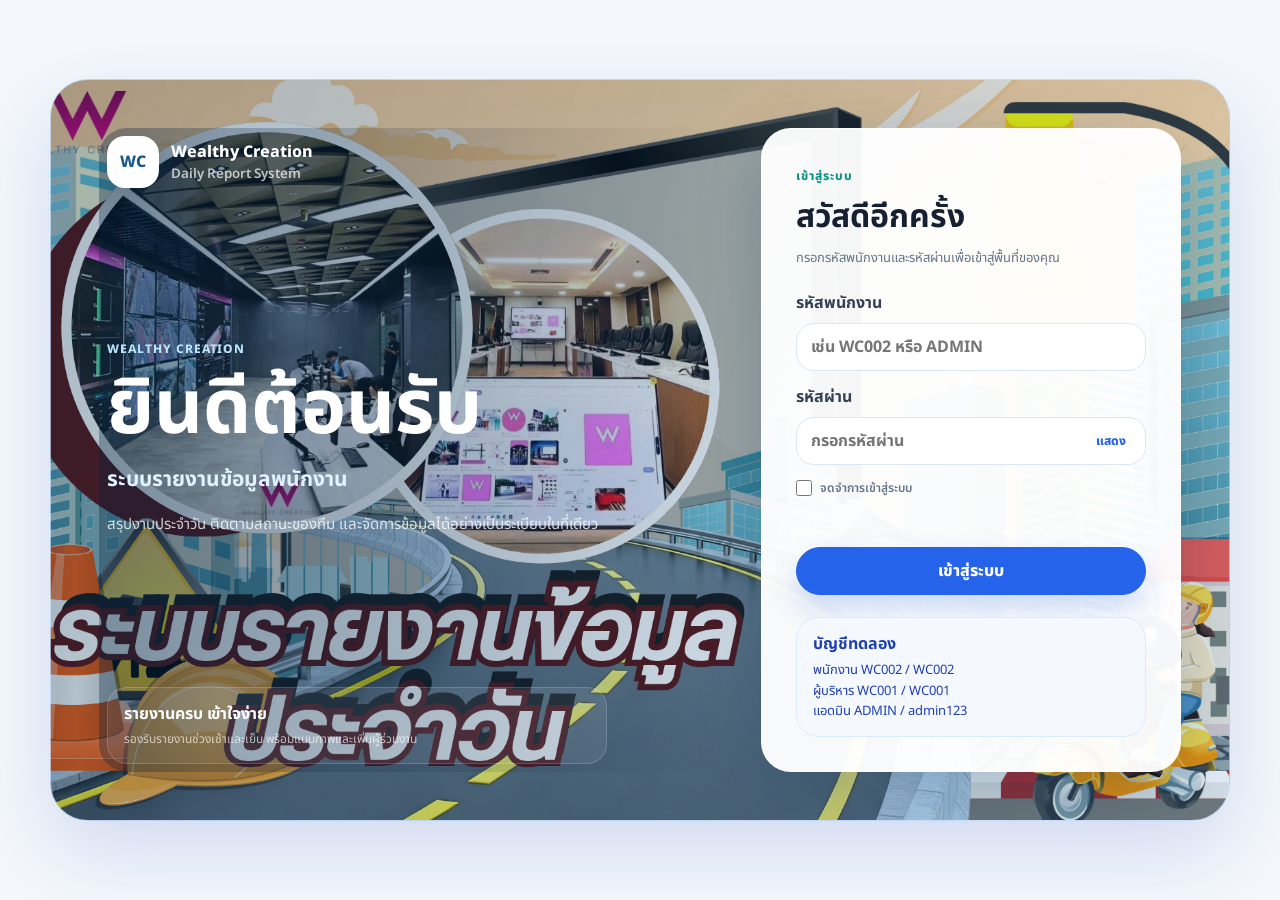
<file: index.html>
<!DOCTYPE html>
<html lang="th">
<head>
  <meta charset="UTF-8">
  <meta name="viewport" content="width=device-width, initial-scale=1.0">
  <title>เข้าสู่ระบบ | Wealthy Creation</title>
  <link rel="preconnect" href="https://fonts.googleapis.com">
  <link rel="preconnect" href="https://fonts.gstatic.com" crossorigin>
  <link href="https://fonts.googleapis.com/css2?family=Noto+Sans+Thai:wght@400;500;600;700;800&display=swap" rel="stylesheet">
  <link rel="stylesheet" href="assets/css/app.css?v=login-image-frame-5">
</head>
<body class="login-page">
  <main class="login-layout">
    <section class="login-welcome">
      <div class="brand login-brand">
        <span class="brand-mark">WC</span>
        <div><strong>Wealthy Creation</strong><small>Daily Report System</small></div>
      </div>
      <div class="welcome-copy">
        <span class="cover-label">WEALTHY CREATION</span>
        <h1>ยินดีต้อนรับ</h1>
        <h2>ระบบรายงานข้อมูลพนักงาน</h2>
        <p>สรุปงานประจำวัน ติดตามสถานะของทีม และจัดการข้อมูลได้อย่างเป็นระเบียบในที่เดียว</p>
      </div>
      <div class="welcome-note">
        <strong>รายงานครบ เข้าใจง่าย</strong>
        <span>รองรับรายงานช่วงเช้าและเย็น พร้อมแนบภาพและเพิ่มผู้ร่วมงาน</span>
      </div>
    </section>

    <section class="login-form-card">
      <div class="login-copy">
        <span class="eyebrow">เข้าสู่ระบบ</span>
        <h2>สวัสดีอีกครั้ง</h2>
        <p>กรอกรหัสพนักงานและรหัสผ่านเพื่อเข้าสู่พื้นที่ของคุณ</p>
      </div>

      <form id="loginForm" class="form-stack">
        <label>รหัสพนักงาน<input id="employeeCode" autocomplete="username" placeholder="เช่น WC002 หรือ ADMIN" required></label>
        <label>รหัสผ่าน
          <span class="password-field">
            <input id="password" type="password" autocomplete="current-password" placeholder="กรอกรหัสผ่าน" required>
            <button id="togglePassword" type="button">แสดง</button>
          </span>
        </label>
        <label class="remember-row"><input id="rememberMe" type="checkbox"> <span>จดจำการเข้าสู่ระบบ</span></label>
        <p id="loginError" class="form-error" aria-live="polite"></p>
        <button class="btn primary wide login-submit" type="submit">เข้าสู่ระบบ</button>
      </form>

      <div class="soft-alert">
        <strong>บัญชีทดลอง</strong>
        <span>พนักงาน WC002 / WC002<br>ผู้บริหาร WC001 / WC001<br>แอดมิน ADMIN / admin123</span>
      </div>
    </section>
  </main>
  <script src="assets/js/store.js"></script>
  <script src="assets/js/auth.js"></script>
</body>
</html>
</file>
<file: assets/css/app.css>
:root {
  --bg: #f6fbff;
  --panel: rgba(255, 255, 255, 0.9);
  --ink: #172033;
  --muted: #64748b;
  --line: #dbe7f3;
  --blue: #2563eb;
  --blue-dark: #1d4ed8;
  --green: #059669;
  --red: #e11d48;
  --amber: #d97706;
  --teal: #0d9488;
  --shadow: 0 20px 50px rgba(30, 41, 59, 0.08);
  --shadow-sm: 0 8px 24px rgba(30, 41, 59, 0.06);
  --radius: 24px;
}

* { box-sizing: border-box; }

body {
  margin: 0;
  min-height: 100vh;
  font-family: "Noto Sans Thai", Tahoma, Arial, sans-serif;
  color: var(--ink);
  background:
    radial-gradient(circle at top left, rgba(125, 211, 252, 0.2), transparent 28%),
    radial-gradient(circle at bottom right, rgba(167, 243, 208, 0.24), transparent 28%),
    linear-gradient(180deg, #fbfdff 0%, #eff8ff 100%);
}

button, input, select, textarea { font: inherit; }
button { cursor: pointer; border: 0; }
a { color: inherit; text-decoration: none; }

.hidden { display: none !important; }
.muted { color: var(--muted); font-size: 13px; line-height: 1.6; }

.login-layout {
  min-height: 100vh;
  display: grid;
  grid-template-columns: minmax(320px, 480px) minmax(0, 1fr);
}

.login-card {
  display: grid;
  align-content: center;
  gap: 24px;
  padding: 48px;
  background: rgba(255, 255, 255, 0.92);
  box-shadow: 24px 0 70px rgba(15, 23, 42, 0.06);
}

.brand {
  display: flex;
  align-items: center;
  gap: 12px;
}

.brand strong { display: block; font-weight: 800; }
.brand small { display: block; color: var(--muted); font-weight: 600; }

.brand-mark {
  width: 52px;
  height: 52px;
  display: grid;
  place-items: center;
  border-radius: 18px;
  color: #fff;
  background: linear-gradient(135deg, var(--blue), var(--teal));
  box-shadow: 0 14px 28px rgba(37, 99, 235, 0.22);
  font-weight: 800;
}

.login-copy h1, .login-cover h2 {
  margin: 8px 0 10px;
  line-height: 1.12;
  letter-spacing: 0;
}

.login-copy h1 { font-size: 34px; }
.login-copy p, .login-cover p { margin: 0; color: var(--muted); line-height: 1.7; }
.eyebrow, .cover-label {
  color: var(--teal);
  font-size: 12px;
  font-weight: 800;
  letter-spacing: 0.08em;
}

.login-cover {
  display: grid;
  align-content: end;
  padding: 56px;
  color: #fff;
  background:
    linear-gradient(135deg, rgba(15, 23, 42, 0.74), rgba(13, 148, 136, 0.64)),
    url("https://images.unsplash.com/photo-1556761175-b413da4baf72?auto=format&fit=crop&w=1600&q=80") center/cover;
}

.login-cover h2 { max-width: 720px; font-size: clamp(38px, 6vw, 76px); }
.login-cover p { max-width: 620px; color: rgba(255, 255, 255, 0.86); font-size: 18px; }
.cover-label { color: rgba(255, 255, 255, 0.74); }

.form-stack { display: grid; gap: 14px; }
.form-stack label, .field { display: grid; gap: 8px; color: #334155; font-weight: 700; }

input, select, textarea {
  width: 100%;
  min-height: 46px;
  padding: 11px 14px;
  border: 1px solid var(--line);
  border-radius: 18px;
  outline: none;
  background: #fff;
  color: var(--ink);
  box-shadow: var(--shadow-sm);
}

textarea { min-height: 140px; resize: vertical; }
input:focus, select:focus, textarea:focus { border-color: var(--blue); box-shadow: 0 0 0 4px rgba(37, 99, 235, 0.14); }
input[readonly] { background: #f8fafc; color: var(--muted); }

.form-error { min-height: 22px; margin: 0; color: var(--red); font-weight: 800; }

.btn {
  display: inline-flex;
  align-items: center;
  justify-content: center;
  gap: 8px;
  min-height: 42px;
  padding: 10px 16px;
  border-radius: 999px;
  color: #334155;
  background: #fff;
  border: 1px solid var(--line);
  box-shadow: var(--shadow-sm);
  font-weight: 800;
  transition: transform 0.16s ease, box-shadow 0.16s ease, background 0.16s ease;
}

.btn:hover { transform: translateY(-1px); box-shadow: 0 14px 30px rgba(30, 41, 59, 0.1); }
.btn.primary { color: #fff; background: var(--blue); border-color: var(--blue); }
.btn.primary:hover { background: var(--blue-dark); }
.btn.success { color: #fff; background: var(--green); border-color: var(--green); }
.btn.danger { color: #fff; background: var(--red); border-color: var(--red); }
.btn.wide { width: 100%; }

.soft-alert {
  display: grid;
  gap: 4px;
  padding: 14px 16px;
  border: 1px solid #bfdbfe;
  border-radius: 22px;
  background: #eff6ff;
  color: #1e40af;
}
.soft-alert span { font-size: 13px; line-height: 1.6; }

.shell {
  min-height: 100vh;
  display: grid;
  grid-template-columns: 280px minmax(0, 1fr);
}

.sidebar {
  position: sticky;
  top: 0;
  height: 100vh;
  display: grid;
  grid-template-rows: auto 1fr auto;
  gap: 22px;
  padding: 22px;
  color: #fff;
  background: linear-gradient(180deg, #0f172a, #172033 56%, #10324b);
}

.nav { display: grid; align-content: start; gap: 8px; }
.nav button {
  min-height: 44px;
  padding: 10px 13px;
  border-radius: 17px;
  color: #cbd5e1;
  background: transparent;
  text-align: left;
  font-weight: 800;
}
.nav button.active, .nav button:hover { color: #fff; background: rgba(255, 255, 255, 0.1); }

.user-chip {
  display: grid;
  grid-template-columns: 44px minmax(0, 1fr);
  gap: 10px;
  align-items: center;
  padding: 14px;
  border-radius: 22px;
  background: rgba(255, 255, 255, 0.07);
}

.avatar {
  width: 44px;
  height: 44px;
  display: grid;
  place-items: center;
  border-radius: 50%;
  overflow: hidden;
  background: #dbeafe;
  color: #1e3a8a;
  font-weight: 800;
}
.avatar.large { width: 96px; height: 96px; font-size: 30px; }
.avatar img { width: 100%; height: 100%; object-fit: cover; }

.content { min-width: 0; padding: 28px; }
.topbar {
  position: sticky;
  top: 0;
  z-index: 5;
  display: flex;
  align-items: center;
  justify-content: space-between;
  gap: 16px;
  margin: -28px -28px 24px;
  padding: 22px 28px;
  border-bottom: 1px solid rgba(219, 231, 243, 0.72);
  background: rgba(246, 251, 255, 0.78);
  backdrop-filter: blur(14px);
}

.topbar h1 { margin: 0; font-size: 30px; line-height: 1.2; }
.topbar p { margin: 6px 0 0; color: var(--muted); }

.grid { display: grid; gap: 18px; }
.grid.two { grid-template-columns: repeat(2, minmax(0, 1fr)); }
.grid.three { grid-template-columns: repeat(3, minmax(0, 1fr)); }

.panel, .stat, .card {
  border: 1px solid rgba(219, 231, 243, 0.92);
  border-radius: var(--radius);
  background: var(--panel);
  box-shadow: var(--shadow);
}
.panel { padding: 22px; }
.stat { min-height: 122px; padding: 20px; display: grid; gap: 8px; }
.stat span { color: var(--muted); font-size: 13px; font-weight: 800; }
.stat strong { font-size: 30px; line-height: 1; }
.card { padding: 16px; }

.section-head {
  display: flex;
  align-items: center;
  justify-content: space-between;
  gap: 12px;
  margin-bottom: 16px;
  padding-bottom: 12px;
  border-bottom: 1px solid rgba(219, 231, 243, 0.72);
}
.section-head h2 { margin: 0; font-size: 20px; }

.badge {
  display: inline-flex;
  align-items: center;
  width: fit-content;
  min-height: 28px;
  padding: 4px 10px;
  border-radius: 999px;
  font-size: 12px;
  font-weight: 800;
}
.badge.green { color: #166534; background: #dcfce7; }
.badge.red { color: #be123c; background: #ffe4e6; }
.badge.amber { color: #92400e; background: #fef3c7; }
.badge.teal { color: #0f766e; background: #ccfbf1; }

.table-wrap { overflow-x: auto; border-radius: 22px; border: 1px solid var(--line); background: #fff; }
table { width: 100%; border-collapse: collapse; }
th, td { padding: 12px 10px; border-bottom: 1px solid var(--line); text-align: left; vertical-align: middle; }
th { color: #475569; background: #f8fafc; font-size: 13px; font-weight: 800; white-space: nowrap; }
tbody tr:hover { background: #f8fafc; }

.actions, .pill-list, .image-list { display: flex; flex-wrap: wrap; gap: 8px; }
.pill { display: inline-flex; align-items: center; gap: 6px; padding: 6px 10px; border-radius: 999px; background: #f8fbff; border: 1px solid #cfe0f2; color: #334155; font-size: 13px; font-weight: 700; }
.preview-img { width: 96px; height: 76px; object-fit: cover; border-radius: 18px; border: 1px solid var(--line); background: #eef6ff; }
.empty { padding: 28px; border: 1px dashed #cfe0f2; border-radius: 24px; background: #f8fbff; text-align: center; color: var(--muted); font-weight: 700; }

.modal-backdrop {
  position: fixed;
  inset: 0;
  z-index: 30;
  display: grid;
  place-items: center;
  padding: 18px;
  background: rgba(15, 23, 42, 0.52);
  backdrop-filter: blur(4px);
}
.modal { width: min(740px, 100%); max-height: 90vh; overflow: auto; padding: 22px; border-radius: 26px; background: #fff; box-shadow: 0 30px 90px rgba(15, 23, 42, 0.26); }
.modal header { display: flex; align-items: center; justify-content: space-between; gap: 12px; margin-bottom: 14px; }
.modal h2 { margin: 0; }

.toast-root { position: fixed; right: 22px; bottom: 22px; z-index: 50; display: grid; gap: 10px; width: min(360px, calc(100vw - 32px)); }
.toast { padding: 14px 16px; border-radius: 22px; background: #fff; border: 1px solid var(--line); box-shadow: 0 18px 42px rgba(15, 23, 42, 0.16); }
.toast strong { display: block; }
.toast span { display: block; margin-top: 2px; color: var(--muted); font-size: 13px; }

@media (max-width: 920px) {
  .login-layout, .shell, .grid.two, .grid.three { grid-template-columns: 1fr; }
  .login-cover { min-height: 320px; order: -1; }
  .sidebar { position: static; height: auto; }
  .nav { grid-template-columns: repeat(2, minmax(0, 1fr)); }
  .topbar { position: static; margin: -18px -18px 18px; padding: 18px; }
  .content { padding: 18px; }
}

@media (max-width: 560px) {
  .login-card, .login-cover { padding: 24px; }
  .topbar, .section-head { align-items: stretch; flex-direction: column; }
  .actions .btn, .btn.wide-sm { width: 100%; }
  .nav { grid-template-columns: 1fr; }
}

/* Login page */
.login-page {
  display: grid;
  place-items: center;
  padding: 32px;
  background: #f4f8fc;
}

.login-page .login-layout {
  position: relative;
  width: min(1180px, 100%);
  min-height: min(720px, calc(100vh - 64px));
  display: grid;
  grid-template-columns: minmax(0, 1fr) 420px;
  gap: 30px;
  align-items: center;
  overflow: hidden;
  padding: 48px;
  border: 1px solid rgba(191, 219, 254, 0.72);
  border-radius: 38px;
  background:
    linear-gradient(110deg, rgba(7, 49, 86, 0.34), rgba(20, 116, 186, 0.12)),
    url("../images/login-bg.jpg.png") 32% center/cover no-repeat;
  box-shadow: 0 30px 80px rgba(30, 64, 175, 0.16);
}

.login-page .login-layout::before,
.login-page .login-layout::after {
  display: none;
}

.login-page .login-layout::before {
  width: 520px;
  height: 270px;
  left: -170px;
  bottom: -130px;
  transform: rotate(18deg);
  background: rgba(255, 255, 255, 0.06);
}

.login-page .login-layout::after {
  width: 460px;
  height: 210px;
  right: -150px;
  top: -110px;
  transform: rotate(-14deg);
  background: rgba(8, 47, 73, 0.1);
}

.login-welcome {
  position: relative;
  z-index: 1;
  min-width: 0;
  align-self: stretch;
  display: grid;
  align-content: space-between;
  padding: 8px 20px 8px 8px;
  color: #fff;
  overflow: hidden;
  border-radius: 28px;
  background: transparent;
  box-shadow: none;
}

.login-welcome::before {
  content: "";
  position: absolute;
  inset: 0;
  background: linear-gradient(90deg, rgba(4, 34, 61, 0.32), rgba(4, 34, 61, 0.08) 72%, transparent);
  pointer-events: none;
}

.login-welcome > * {
  position: relative;
  z-index: 1;
}

.login-brand .brand-mark {
  color: #14588e;
  background: #fff;
  box-shadow: 0 12px 30px rgba(8, 47, 73, 0.18);
}

.login-brand small {
  color: rgba(255, 255, 255, 0.7);
}

.welcome-copy {
  max-width: 570px;
  padding: 48px 0;
}

.welcome-copy .cover-label {
  color: #bae6fd;
}

.welcome-copy h1 {
  margin: 10px 0 0;
  font-size: clamp(48px, 6vw, 76px);
  line-height: 1.05;
  letter-spacing: 0;
}

.welcome-copy h2 {
  margin: 14px 0 16px;
  color: #e0f2fe;
  font-size: 21px;
  letter-spacing: 0;
}

.welcome-copy p {
  max-width: 530px;
  margin: 0;
  color: rgba(255, 255, 255, 0.78);
  font-size: 15px;
  line-height: 1.9;
}

.welcome-note {
  display: grid;
  gap: 4px;
  max-width: 500px;
  padding: 14px 16px;
  border: 1px solid rgba(255, 255, 255, 0.16);
  border-radius: 20px;
  background: rgba(255, 255, 255, 0.08);
}

.welcome-note span {
  color: rgba(255, 255, 255, 0.68);
  font-size: 12px;
  line-height: 1.6;
}

.login-form-card {
  position: relative;
  z-index: 2;
  display: grid;
  gap: 22px;
  padding: 34px;
  border: 1px solid rgba(255, 255, 255, 0.82);
  border-radius: 30px;
  background: rgba(255, 255, 255, 0.96);
  box-shadow: 0 24px 64px rgba(8, 47, 73, 0.22);
}

.login-form-card .login-copy h2 {
  margin: 6px 0;
  font-size: 32px;
}

.login-form-card .login-copy p {
  font-size: 13px;
}

.login-form-card input {
  box-shadow: none;
}

.password-field {
  position: relative;
  display: block;
}

.password-field input {
  padding-right: 72px;
}

.password-field button {
  position: absolute;
  top: 50%;
  right: 12px;
  transform: translateY(-50%);
  padding: 5px 8px;
  border-radius: 10px;
  color: #2563eb;
  background: transparent;
  font-size: 12px;
  font-weight: 800;
}

.remember-row {
  display: flex !important;
  align-items: center;
  gap: 8px !important;
  width: fit-content;
  color: var(--muted) !important;
  font-size: 12px;
  font-weight: 600 !important;
  cursor: pointer;
}

.remember-row input {
  width: 16px;
  min-height: 16px;
  height: 16px;
  margin: 0;
  padding: 0;
  border-radius: 5px;
  box-shadow: none;
}

.login-submit {
  min-height: 48px;
  box-shadow: 0 14px 28px rgba(37, 99, 235, 0.22);
}

.login-form-card .soft-alert {
  border-color: #dbeafe;
  background: #f5f9ff;
}

@media (max-width: 1024px) {
  .login-page {
    padding: 20px;
  }

  .login-page .login-layout {
    grid-template-columns: minmax(0, 1fr) 390px;
    min-height: calc(100vh - 40px);
    padding: 34px;
  }
}

@media (max-width: 820px) {
  .login-page {
    display: block;
    padding: 0;
    background: #f4f8fc;
  }

  .login-page .login-layout {
    width: 100%;
    min-height: 100vh;
    grid-template-columns: 1fr;
    gap: 24px;
    padding: 28px;
    border: 0;
    border-radius: 0;
    box-shadow: none;
  }

  .login-welcome {
    min-height: auto;
    gap: 26px;
    padding: 0;
  }

  .welcome-copy {
    padding: 12px 0 0;
  }

  .welcome-copy h1 {
    font-size: 44px;
  }

  .welcome-note {
    display: none;
  }

  .login-form-card {
    width: min(480px, 100%);
    justify-self: center;
    padding: 28px;
  }
}

@media (max-width: 480px) {
  .login-page .login-layout {
    padding: 20px;
  }

  .welcome-copy h1 {
    font-size: 38px;
  }

  .welcome-copy h2 {
    font-size: 17px;
  }

  .welcome-copy p {
    font-size: 13px;
  }

  .login-form-card {
    padding: 24px;
    border-radius: 26px;
  }
}

/* Internal application header and dropdown navigation */
.top-shell {
  display: block;
}

.app-header {
  position: sticky;
  top: 0;
  z-index: 20;
  background: rgba(255, 255, 255, 0.96);
  border-bottom: 1px solid var(--line);
  box-shadow: 0 8px 28px rgba(30, 41, 59, 0.08);
  backdrop-filter: blur(16px);
}

.header-main {
  width: min(1380px, 100%);
  min-height: 78px;
  margin: 0 auto;
  padding: 12px 28px;
  display: flex;
  align-items: center;
  justify-content: space-between;
  gap: 24px;
}

.header-main .brand-mark {
  width: 48px;
  height: 48px;
  border-radius: 16px;
}

.header-user {
  display: flex;
  align-items: center;
  gap: 11px;
}

.header-user-copy {
  display: grid;
  gap: 1px;
}

.header-user-copy strong {
  color: #172033;
  font-size: 13px;
}

.header-user-copy span {
  color: var(--muted);
  font-size: 11px;
}

.header-profile,
.header-logout {
  min-height: 38px;
  margin-left: 8px;
  padding: 8px 14px;
  border-radius: 999px;
  color: #1d4ed8;
  background: #eff6ff;
  border: 1px solid #bfdbfe;
  font-size: 12px;
  font-weight: 800;
}

.header-profile:hover,
.header-logout:hover {
  color: #fff;
  background: #2563eb;
}

.header-profile {
  color: #0f766e;
  background: #ecfdf5;
  border-color: #a7f3d0;
}

.top-nav {
  min-height: 48px;
  display: flex;
  align-items: stretch;
  gap: 2px;
  padding: 0 max(20px, calc((100vw - 1380px) / 2 + 28px));
  color: #fff;
  background: linear-gradient(90deg, #123b62, #164b76);
}

.nav-menu {
  position: relative;
  display: flex;
}

.nav-home,
.nav-trigger {
  min-width: 132px;
  padding: 11px 17px;
  border-bottom: 3px solid transparent;
  color: rgba(255, 255, 255, 0.82);
  background: transparent;
  font-size: 13px;
  font-weight: 700;
  white-space: nowrap;
}

.nav-trigger::after {
  content: "⌄";
  display: inline-block;
  margin-left: 8px;
  color: #93c5fd;
}

.nav-home:hover,
.nav-trigger:hover,
.nav-home.active,
.nav-trigger.active,
.nav-menu:focus-within .nav-trigger {
  color: #fff;
  border-bottom-color: #38bdf8;
  background: rgba(255, 255, 255, 0.08);
}

.nav-dropdown {
  position: absolute;
  top: calc(100% + 7px);
  left: 0;
  z-index: 30;
  width: 310px;
  display: grid;
  gap: 4px;
  padding: 8px;
  border: 1px solid #dbe7f3;
  border-radius: 18px;
  background: #fff;
  box-shadow: 0 24px 54px rgba(15, 23, 42, 0.18);
  opacity: 0;
  visibility: hidden;
  transform: translateY(-6px);
  transition: opacity 0.16s ease, visibility 0.16s ease, transform 0.16s ease;
}

.nav-menu:hover .nav-dropdown,
.nav-menu:focus-within .nav-dropdown {
  opacity: 1;
  visibility: visible;
  transform: translateY(0);
}

.nav-dropdown button {
  display: grid;
  gap: 2px;
  padding: 11px 12px;
  border-radius: 13px;
  color: #334155;
  background: transparent;
  text-align: left;
}

.nav-dropdown button:hover {
  color: #0f4c81;
  background: #eff7ff;
}

.nav-dropdown strong {
  font-size: 13px;
}

.nav-dropdown span {
  color: #7c8da3;
  font-size: 11px;
}

.top-shell .content {
  width: min(1380px, 100%);
  margin: 0 auto;
  padding: 28px;
}

.top-shell .topbar {
  position: static;
  margin: 0 0 22px;
  padding: 0;
  border: 0;
  background: transparent;
  backdrop-filter: none;
}

.page-eyebrow {
  display: inline-flex;
  margin-bottom: 5px;
  color: #0d9488;
  font-size: 11px;
  font-weight: 800;
}

.anchor-panel {
  scroll-margin-top: 155px;
}

.profile-page-wrap {
  width: min(720px, 100%);
}

@media (max-width: 820px) {
  .app-header {
    position: static;
  }

  .header-main {
    min-height: 68px;
    padding: 10px 16px;
  }

  .header-user-copy {
    display: none;
  }

  .header-profile,
  .header-logout {
    margin-left: 0;
    padding: 7px 11px;
  }

  .top-nav {
    min-height: 46px;
    padding: 0 10px;
    overflow-x: auto;
    overflow-y: visible;
  }

  .nav-home,
  .nav-trigger {
    min-width: max-content;
    padding-inline: 14px;
  }

  .nav-dropdown {
    position: fixed;
    top: auto;
    left: 14px;
    right: 14px;
    width: auto;
  }

  .top-shell .content {
    padding: 18px;
  }

  .anchor-panel {
    scroll-margin-top: 20px;
  }
}

@media (max-width: 520px) {
  .header-main .brand small {
    display: none;
  }

  .header-main .brand-mark,
  .header-user .avatar {
    width: 40px;
    height: 40px;
  }

  .header-main .brand strong {
    font-size: 13px;
  }
}
</file>
